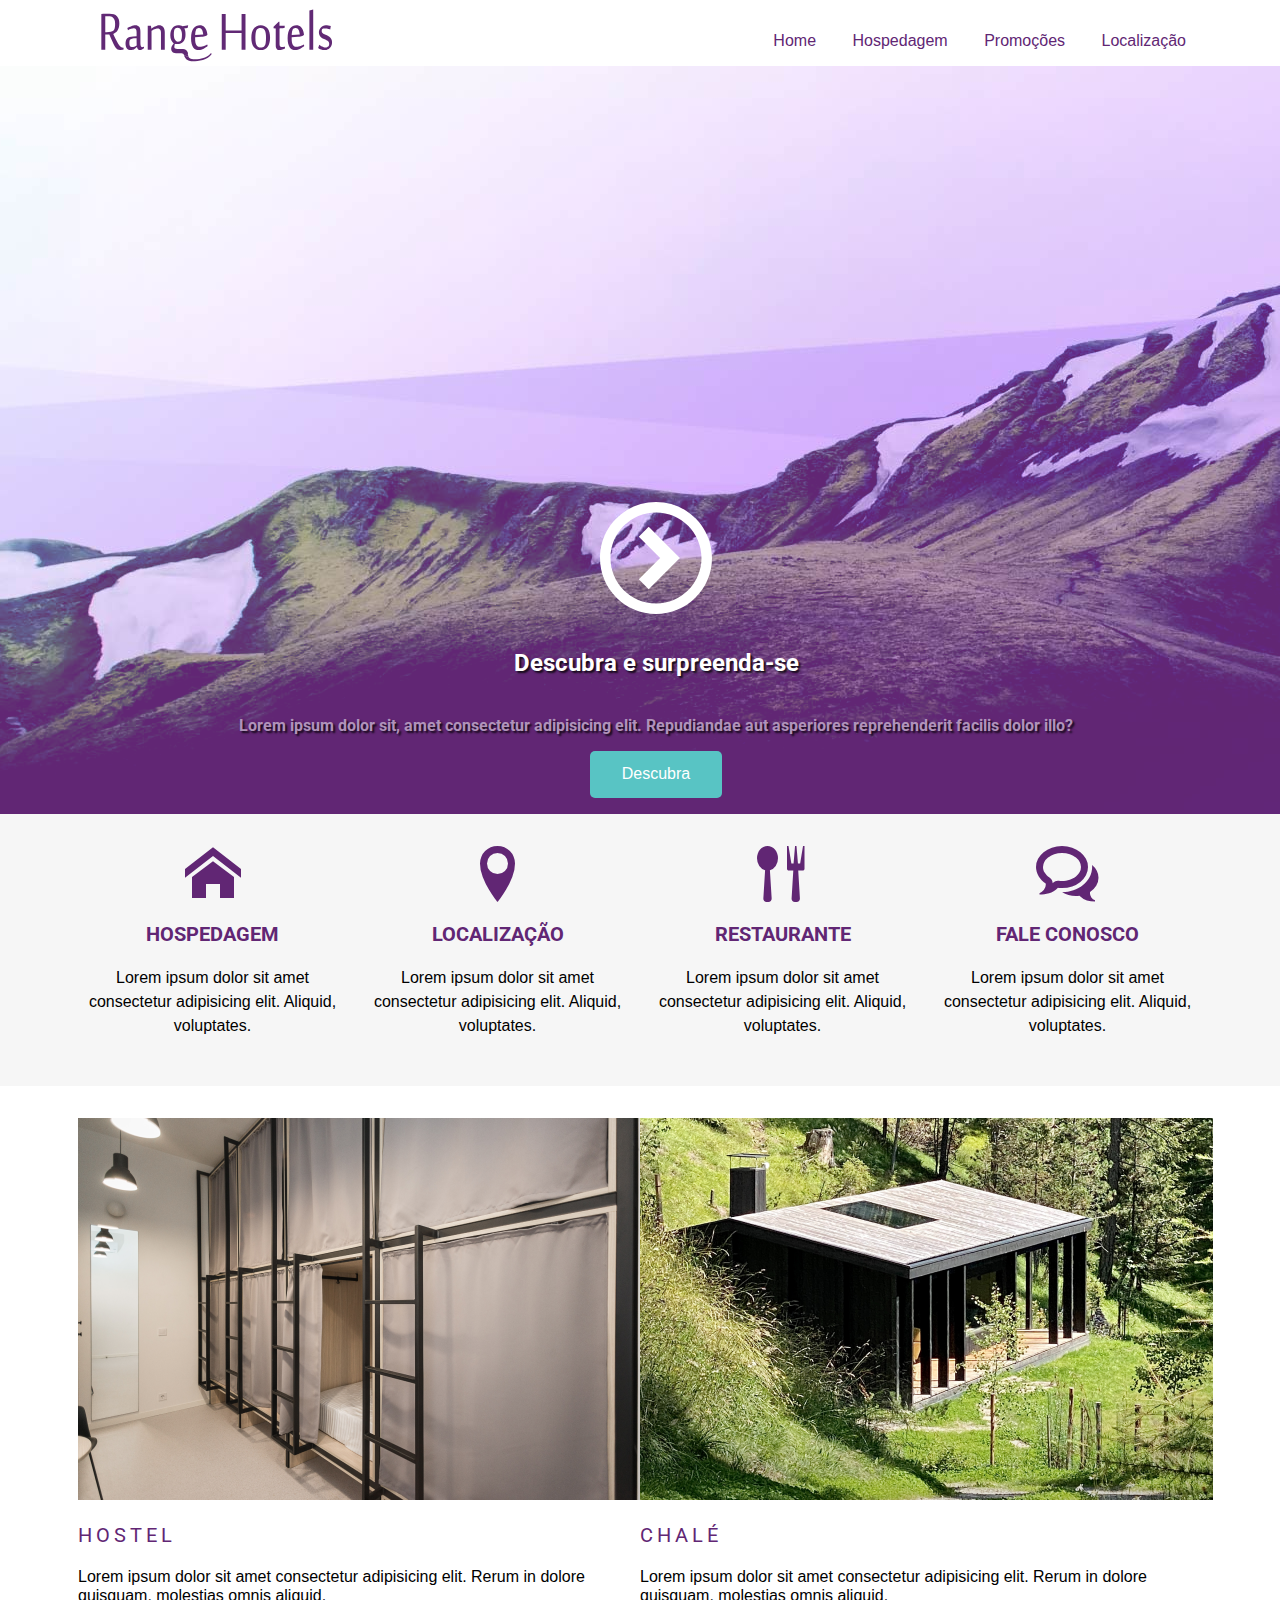
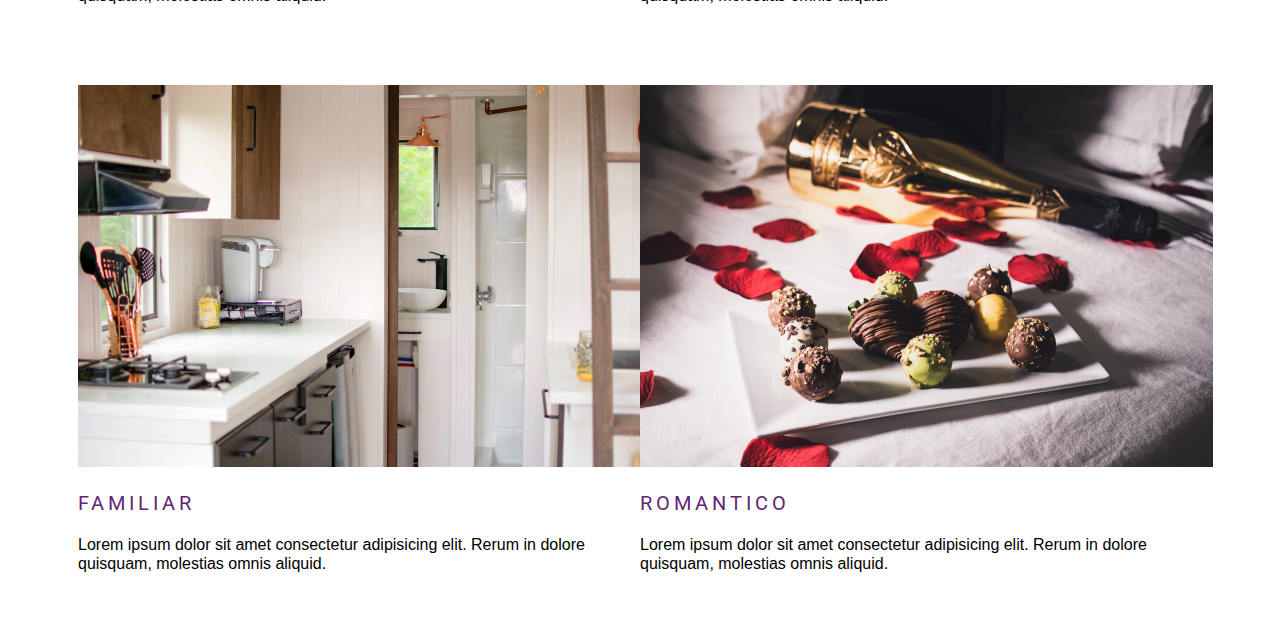
<file: index.html>
<!DOCTYPE html>
<html lang="pt-br">
<head>
    <meta charset="UTF-8">
    <meta name="viewport" content="width=device-width, initial-scale=1.0">
    <title>Hotel Angels</title>

    <link rel="preconnect" href="https://fonts.googleapis.com">
    <link rel="preconnect" href="https://fonts.gstatic.com" crossorigin>
    <link href="https://fonts.googleapis.com/css2?family=Oxygen:wght@400;700&family=Roboto:wght@300;400&display=swap" rel="stylesheet">
    <link rel="stylesheet" href="assets/icomoon-v1.0/style.css">


    <link rel="stylesheet" href="/css/normalize.css">
    <link rel="stylesheet" href="style.css">
</head>

<body>

    <header class="top_header maxWidth">
        <img src="images/logo_mob.svg" class="top_header_logo" alt="Logo Hotel Angels">
            <nav class="top_header_nav">
                <ul>

                    <li>
                        <a href="#">Home</a>
                    </li>

                    <li>
                        <a href="#">Hospedagem</a>
                    </li>

                    <li>
                        <a href="#">Promoções</a>
                    </li>

                    <li>
                        <a href="#">Localização</a>
                    </li>
                
                </ul>
            </nav>
    </header>

<main>
    
    <section class="heroBanner">

        <div>

            <div class="icon_play">
                <img src="images/icon_play.svg" alt="">
            </div>

            
                <h1 class="title_heroBanner">Descubra e surpreenda-se</h1>
                <h2 class="subtitle_heroBanner">Lorem ipsum dolor sit, amet consectetur adipisicing elit. 
                    Repudiandae aut asperiores reprehenderit facilis dolor illo?
                </h2>

                <a href="#" class="btn">Descubra</a>
        </div>

    </section>

    <section class="middleContent">

        <div class="maxWidth row">
            <article class="col col-sm-12 col-md-6 col-xl-3">
                <a href="#">
                    <span class="icon-home"></span>
                    <h3 class="middleContent_tittle">Hospedagem</h3>
                    <p>Lorem ipsum dolor sit amet consectetur adipisicing elit. 
                        Aliquid, voluptates.</p>
                </a>
            </article>

            <article class="col col-sm-12 col-md-6 col-xl-3">
                <a href="#">
                    <span class="icon-location"></span>
                    <h3 class="middleContent_tittle">Localização</h3>
                    <p>Lorem ipsum dolor sit amet consectetur adipisicing elit. 
                        Aliquid, voluptates.</p>
                </a>
            </article>

            <article class="col col-sm-12 col-md-6 col-xl-3">
                <a href="#">
                    <span class="icon-spoon-knife"></span>
                    <h3 class="middleContent_tittle">Restaurante</h3>
                    <p>Lorem ipsum dolor sit amet consectetur adipisicing elit. 
                        Aliquid, voluptates.</p>
                </a>
            </article>

            <article class="col col-sm-12 col-md-6 col-xl-3">
                <a href="#">
                    <span class="icon-bubbles4"></span>
                    <h3 class="middleContent_tittle">Fale Conosco</h3>
                    <p>Lorem ipsum dolor sit amet consectetur adipisicing elit. 
                        Aliquid, voluptates.</p>
                </a>
            </article>

        </div>
        
    </section>

    <section class="mainContent">
        <div class="row maxWidth">

            <article class="mainContent_article col-sm-12 col-xl-6">
                    <div class="mainContent_img"></div>
                        <img src="images/hostel.png" alt="Hostel">
                        <div class="mainContent_text">
                        <h3 class="mainContent_title">Hostel</h3>
                        <p>Lorem ipsum dolor sit amet consectetur adipisicing elit. 
                            Rerum in dolore quisquam, molestias omnis aliquid.</p>
                    </div>    
            </article>

            <article class="mainContent_article col-sm-12 col-xl-6">
                    <div class="mainContent_img"></div>
                        <img src="images/chale.png" alt="Chalé">
                        <div class="mainContent_text">
                        <h3 class="mainContent_title">Chalé</h3>
                        <p>Lorem ipsum dolor sit amet consectetur adipisicing elit. 
                            Rerum in dolore quisquam, molestias omnis aliquid.</p>
                    </div>
            </article>

            <article class="mainContent_article col-sm-12 col-xl-6">
                    <div class="mainContent_img"></div>
                        <img src="images/familiar.png" alt="Familiar">
                        <div class="mainContent_text">
                        <h3 class="mainContent_title">Familiar</h3>
                        <p>Lorem ipsum dolor sit amet consectetur adipisicing elit. 
                            Rerum in dolore quisquam, molestias omnis aliquid.</p>
                    </div>
            </article>

            <article class="mainContent_article col-sm-12 col-xl-6">
                    <div class="mainContent_img"></div>
                        <img src="images/romantico.png" alt="Romantico">
                        <div class="mainContent_text">
                        <h3 class="mainContent_title">Romantico</h3>
                        <p>Lorem ipsum dolor sit amet consectetur adipisicing elit. 
                            Rerum in dolore quisquam, molestias omnis aliquid.</p>
                    </div>
            </article>

        </div>
    </section>

</main>

</body>

</html>
</file>
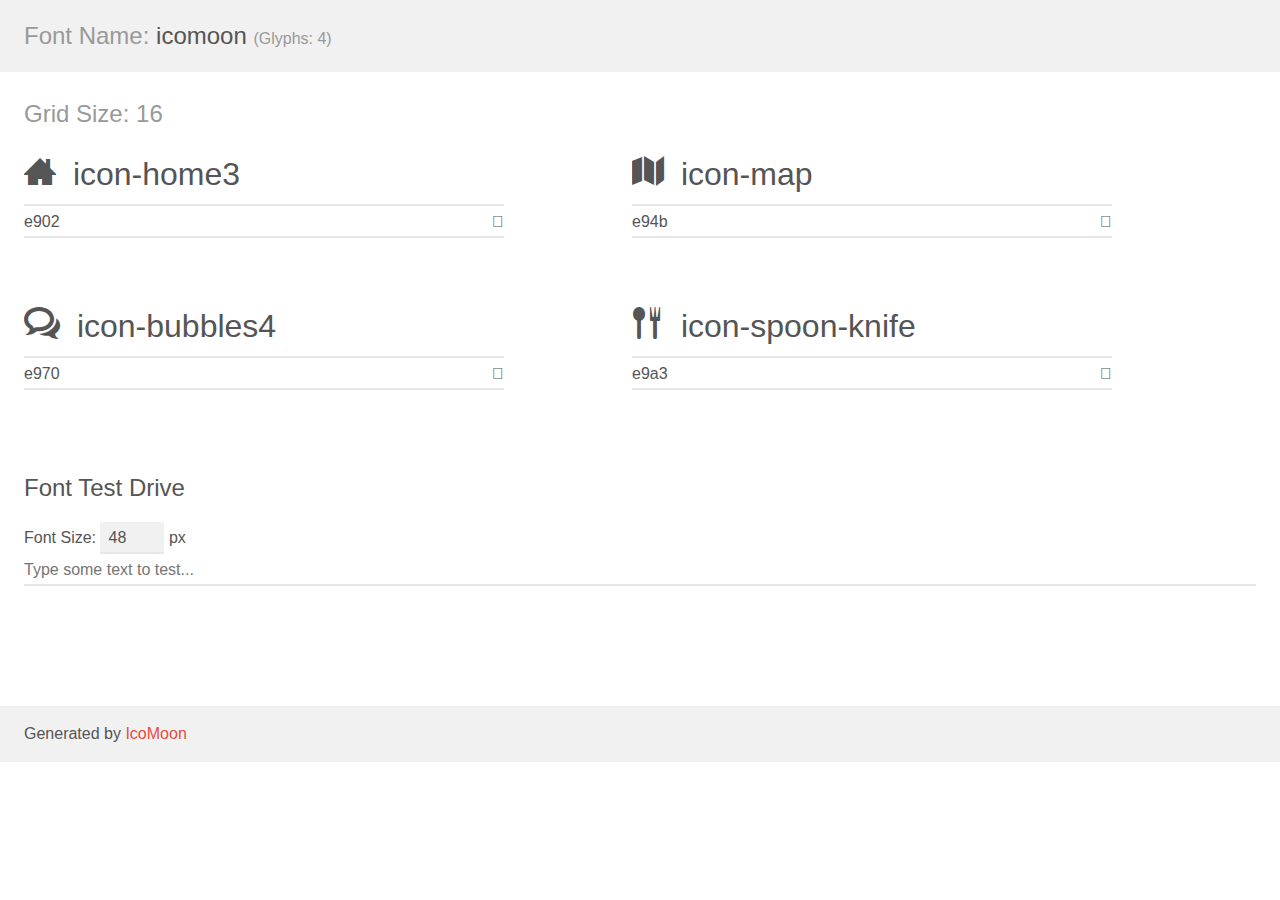
<file: assets/icomoon-icon/demo.html>
<!doctype html>
<html>
<head>
    <meta charset="utf-8">
    <title>IcoMoon Demo</title>
    <meta name="description" content="An Icon Font Generated By IcoMoon.io">
    <meta name="viewport" content="width=device-width, initial-scale=1">
    <link rel="stylesheet" href="demo-files/demo.css">
    <link rel="stylesheet" href="style.css"></head>
<body>
    <div class="bgc1 clearfix">
        <h1 class="mhmm mvm"><span class="fgc1">Font Name:</span> icomoon <small class="fgc1">(Glyphs:&nbsp;4)</small></h1>
    </div>
    <div class="clearfix mhl ptl">
        <h1 class="mvm mtn fgc1">Grid Size: 16</h1>
        <div class="glyph fs1">
            <div class="clearfix bshadow0 pbs">
                <span class="icon-home3"></span>
                <span class="mls"> icon-home3</span>
            </div>
            <fieldset class="fs0 size1of1 clearfix hidden-false">
                <input type="text" readonly value="e902" class="unit size1of2" />
                <input type="text" maxlength="1" readonly value="&#xe902;" class="unitRight size1of2 talign-right" />
            </fieldset>
            <div class="fs0 bshadow0 clearfix hidden-true">
                <span class="unit pvs fgc1">liga: </span>
                <input type="text" readonly value="home3, house3" class="liga unitRight" />
            </div>
        </div>
        <div class="glyph fs1">
            <div class="clearfix bshadow0 pbs">
                <span class="icon-map"></span>
                <span class="mls"> icon-map</span>
            </div>
            <fieldset class="fs0 size1of1 clearfix hidden-false">
                <input type="text" readonly value="e94b" class="unit size1of2" />
                <input type="text" maxlength="1" readonly value="&#xe94b;" class="unitRight size1of2 talign-right" />
            </fieldset>
            <div class="fs0 bshadow0 clearfix hidden-true">
                <span class="unit pvs fgc1">liga: </span>
                <input type="text" readonly value="map, guide" class="liga unitRight" />
            </div>
        </div>
        <div class="glyph fs1">
            <div class="clearfix bshadow0 pbs">
                <span class="icon-bubbles4"></span>
                <span class="mls"> icon-bubbles4</span>
            </div>
            <fieldset class="fs0 size1of1 clearfix hidden-false">
                <input type="text" readonly value="e970" class="unit size1of2" />
                <input type="text" maxlength="1" readonly value="&#xe970;" class="unitRight size1of2 talign-right" />
            </fieldset>
            <div class="fs0 bshadow0 clearfix hidden-true">
                <span class="unit pvs fgc1">liga: </span>
                <input type="text" readonly value="bubbles4, comments4" class="liga unitRight" />
            </div>
        </div>
        <div class="glyph fs1">
            <div class="clearfix bshadow0 pbs">
                <span class="icon-spoon-knife"></span>
                <span class="mls"> icon-spoon-knife</span>
            </div>
            <fieldset class="fs0 size1of1 clearfix hidden-false">
                <input type="text" readonly value="e9a3" class="unit size1of2" />
                <input type="text" maxlength="1" readonly value="&#xe9a3;" class="unitRight size1of2 talign-right" />
            </fieldset>
            <div class="fs0 bshadow0 clearfix hidden-true">
                <span class="unit pvs fgc1">liga: </span>
                <input type="text" readonly value="spoon-knife, food" class="liga unitRight" />
            </div>
        </div>
    </div>

    <!--[if gt IE 8]><!-->
    <div class="mhl clearfix mbl">
        <h1>Font Test Drive</h1>
        <label>
            Font Size: <input id="fontSize" type="number" class="textbox0 mbm"
            min="8" value="48" />
            px
        </label>
        <input id="testText" type="text" class="phl size1of1 mvl"
        placeholder="Type some text to test..." value=""/>
        <div id="testDrive" class="icon-" style="font-family: icomoon">&nbsp;
        </div>
    </div>
    <!--<![endif]-->
    <div class="bgc1 clearfix">
        <p class="mhl">Generated by <a href="https://icomoon.io/app">IcoMoon</a></p>
    </div>

    <script src="demo-files/demo.js"></script>
</body>
</html>
</file>
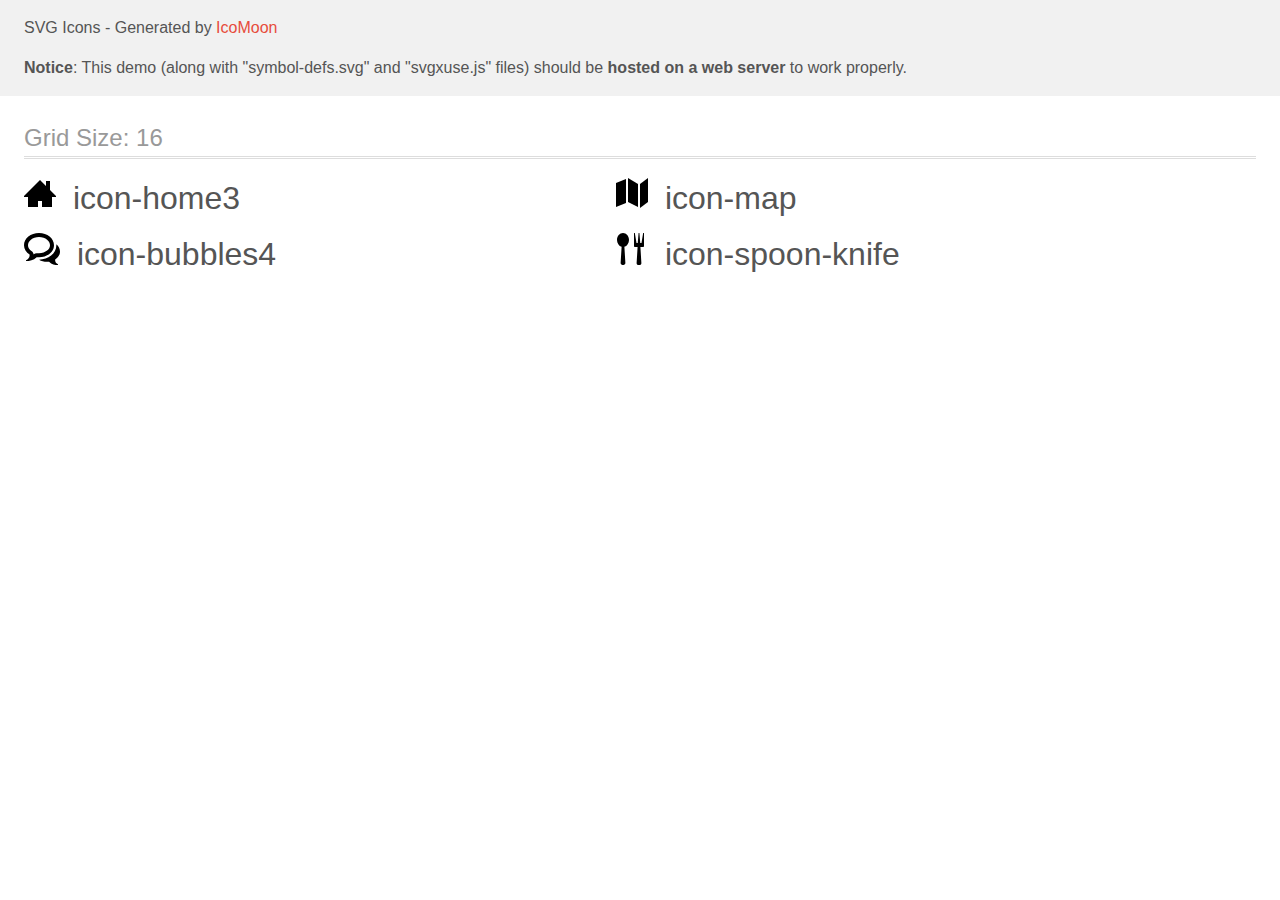
<file: assets/icomoon-svg/demo-external-svg.html>
<!doctype html>
<html>
<head>
    <title>IcoMoon - SVG Icons</title>
    <meta charset="utf-8">
    <meta name="viewport" content="width=device-width, initial-scale=1">
    <link rel="stylesheet" href="demo-files/demo.css">
    <link rel="stylesheet" href="style.css">
</head>
<body>
<header class="bgc1 clearfix">
<div class="mhl">
    <p>SVG Icons - Generated by <a href="https://icomoon.io/app">IcoMoon</a></p><p><strong>Notice</strong>: This demo (along with "symbol-defs.svg" and "svgxuse.js" files) should be <b>hosted on a web server</b> to work properly.</p>
</div>
</header>
    <div class="clearfix mhl ptl">
        <h1 class="mvm mtn fgc1">Grid Size: 16</h1>
        <div class="glyph fs1">
            <div class="clearfix pbs">
                <svg class="icon icon-home3"><use xlink:href="symbol-defs.svg#icon-home3"></use></svg><span class="name"> icon-home3</span>
            </div>
        </div>
        <div class="glyph fs1">
            <div class="clearfix pbs">
                <svg class="icon icon-map"><use xlink:href="symbol-defs.svg#icon-map"></use></svg><span class="name"> icon-map</span>
            </div>
        </div>
        <div class="glyph fs1">
            <div class="clearfix pbs">
                <svg class="icon icon-bubbles4"><use xlink:href="symbol-defs.svg#icon-bubbles4"></use></svg><span class="name"> icon-bubbles4</span>
            </div>
        </div>
        <div class="glyph fs1">
            <div class="clearfix pbs">
                <svg class="icon icon-spoon-knife"><use xlink:href="symbol-defs.svg#icon-spoon-knife"></use></svg><span class="name"> icon-spoon-knife</span>
            </div>
        </div>
  </div>
<script defer src="svgxuse.js"></script>
</body>
</html>
</file>
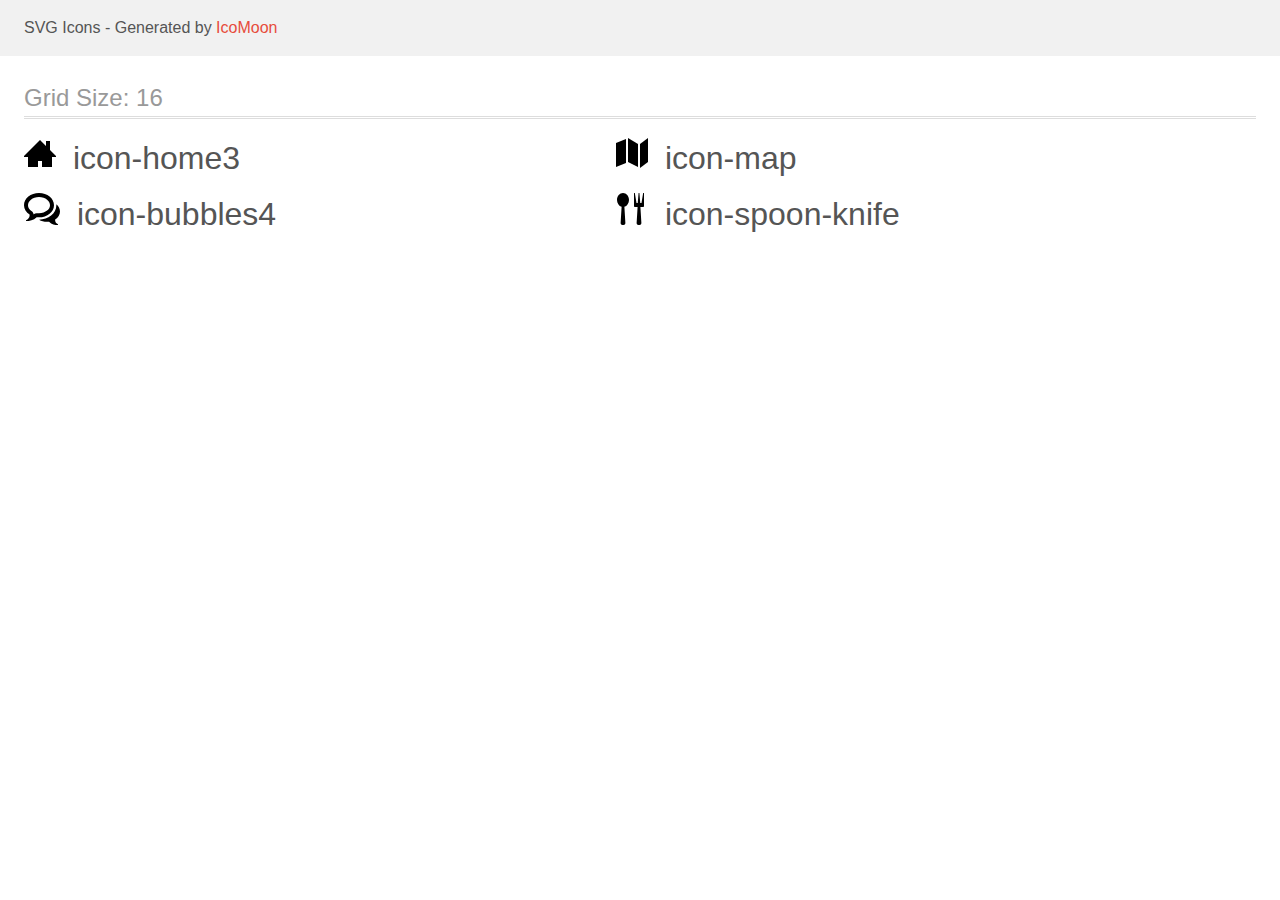
<file: assets/icomoon-svg/demo.html>
<!doctype html>
<html>
<head>
    <title>IcoMoon - SVG Icons</title>
    <meta charset="utf-8">
    <meta name="viewport" content="width=device-width, initial-scale=1">
    <link rel="stylesheet" href="demo-files/demo.css">
    <link rel="stylesheet" href="style.css">
</head>
<body>
<svg aria-hidden="true" style="position: absolute; width: 0; height: 0; overflow: hidden;" version="1.1" xmlns="http://www.w3.org/2000/svg" xmlns:xlink="http://www.w3.org/1999/xlink">
<defs>
<symbol id="icon-home3" viewBox="0 0 32 32">
<path d="M32 19l-6-6v-9h-4v5l-6-6-16 16v1h4v10h10v-6h4v6h10v-10h4z"></path>
</symbol>
<symbol id="icon-map" viewBox="0 0 32 32">
<path d="M0 6l10-4v24l-10 4z"></path>
<path d="M12 1l10 6v23l-10-5z"></path>
<path d="M24 7l8-6v24l-8 6z"></path>
</symbol>
<symbol id="icon-bubbles4" viewBox="0 0 36 32">
<path d="M15 4c-1.583 0-3.112 0.248-4.543 0.738-1.341 0.459-2.535 1.107-3.547 1.926-1.876 1.518-2.91 3.463-2.91 5.474 0 1.125 0.315 2.217 0.935 3.247 0.646 1.073 1.622 2.056 2.821 2.842 0.951 0.624 1.592 1.623 1.761 2.748 0.028 0.187 0.051 0.375 0.068 0.564 0.085-0.079 0.169-0.16 0.254-0.244 0.754-0.751 1.771-1.166 2.823-1.166 0.167 0 0.335 0.011 0.503 0.032 0.605 0.077 1.223 0.116 1.836 0.116 1.583 0 3.112-0.248 4.543-0.738 1.341-0.459 2.535-1.107 3.547-1.926 1.876-1.518 2.91-3.463 2.91-5.474s-1.033-3.956-2.91-5.474c-1.012-0.819-2.206-1.467-3.547-1.926-1.431-0.49-2.96-0.738-4.543-0.738zM15 0v0c8.284 0 15 5.435 15 12.139s-6.716 12.139-15 12.139c-0.796 0-1.576-0.051-2.339-0.147-3.222 3.209-6.943 3.785-10.661 3.869v-0.785c2.008-0.98 3.625-2.765 3.625-4.804 0-0.285-0.022-0.564-0.063-0.837-3.392-2.225-5.562-5.625-5.562-9.434 0-6.704 6.716-12.139 15-12.139zM31.125 27.209c0 1.748 1.135 3.278 2.875 4.118v0.673c-3.223-0.072-6.181-0.566-8.973-3.316-0.661 0.083-1.337 0.126-2.027 0.126-2.983 0-5.732-0.805-7.925-2.157 4.521-0.016 8.789-1.464 12.026-4.084 1.631-1.32 2.919-2.87 3.825-4.605 0.961-1.84 1.449-3.799 1.449-5.825 0-0.326-0.014-0.651-0.039-0.974 2.268 1.873 3.664 4.426 3.664 7.24 0 3.265-1.88 6.179-4.82 8.086-0.036 0.234-0.055 0.474-0.055 0.718z"></path>
</symbol>
<symbol id="icon-spoon-knife" viewBox="0 0 32 32">
<path d="M7 0c-3.314 0-6 3.134-6 7 0 3.31 1.969 6.083 4.616 6.812l-0.993 16.191c-0.067 1.098 0.778 1.996 1.878 1.996h1c1.1 0 1.945-0.898 1.878-1.996l-0.993-16.191c2.646-0.729 4.616-3.502 4.616-6.812 0-3.866-2.686-7-6-7zM27.167 0l-1.667 10h-1.25l-0.833-10h-0.833l-0.833 10h-1.25l-1.667-10h-0.833v13c0 0.552 0.448 1 1 1h2.604l-0.982 16.004c-0.067 1.098 0.778 1.996 1.878 1.996h1c1.1 0 1.945-0.898 1.878-1.996l-0.982-16.004h2.604c0.552 0 1-0.448 1-1v-13h-0.833z"></path>
</symbol>
</defs>
</svg>

<header class="bgc1 clearfix">
<div class="mhl">
    <p>SVG Icons - Generated by <a href="https://icomoon.io/app">IcoMoon</a></p>
</div>
</header>
    <div class="clearfix mhl ptl">
        <h1 class="mvm mtn fgc1">Grid Size: 16</h1>
        <div class="glyph fs1">
            <div class="clearfix pbs">
                <svg class="icon icon-home3"><use xlink:href="#icon-home3"></use></svg><span class="name"> icon-home3</span>
            </div>
        </div>
        <div class="glyph fs1">
            <div class="clearfix pbs">
                <svg class="icon icon-map"><use xlink:href="#icon-map"></use></svg><span class="name"> icon-map</span>
            </div>
        </div>
        <div class="glyph fs1">
            <div class="clearfix pbs">
                <svg class="icon icon-bubbles4"><use xlink:href="#icon-bubbles4"></use></svg><span class="name"> icon-bubbles4</span>
            </div>
        </div>
        <div class="glyph fs1">
            <div class="clearfix pbs">
                <svg class="icon icon-spoon-knife"><use xlink:href="#icon-spoon-knife"></use></svg><span class="name"> icon-spoon-knife</span>
            </div>
        </div>
  </div>
<script defer src="svgxuse.js"></script>
</body>
</html>
</file>
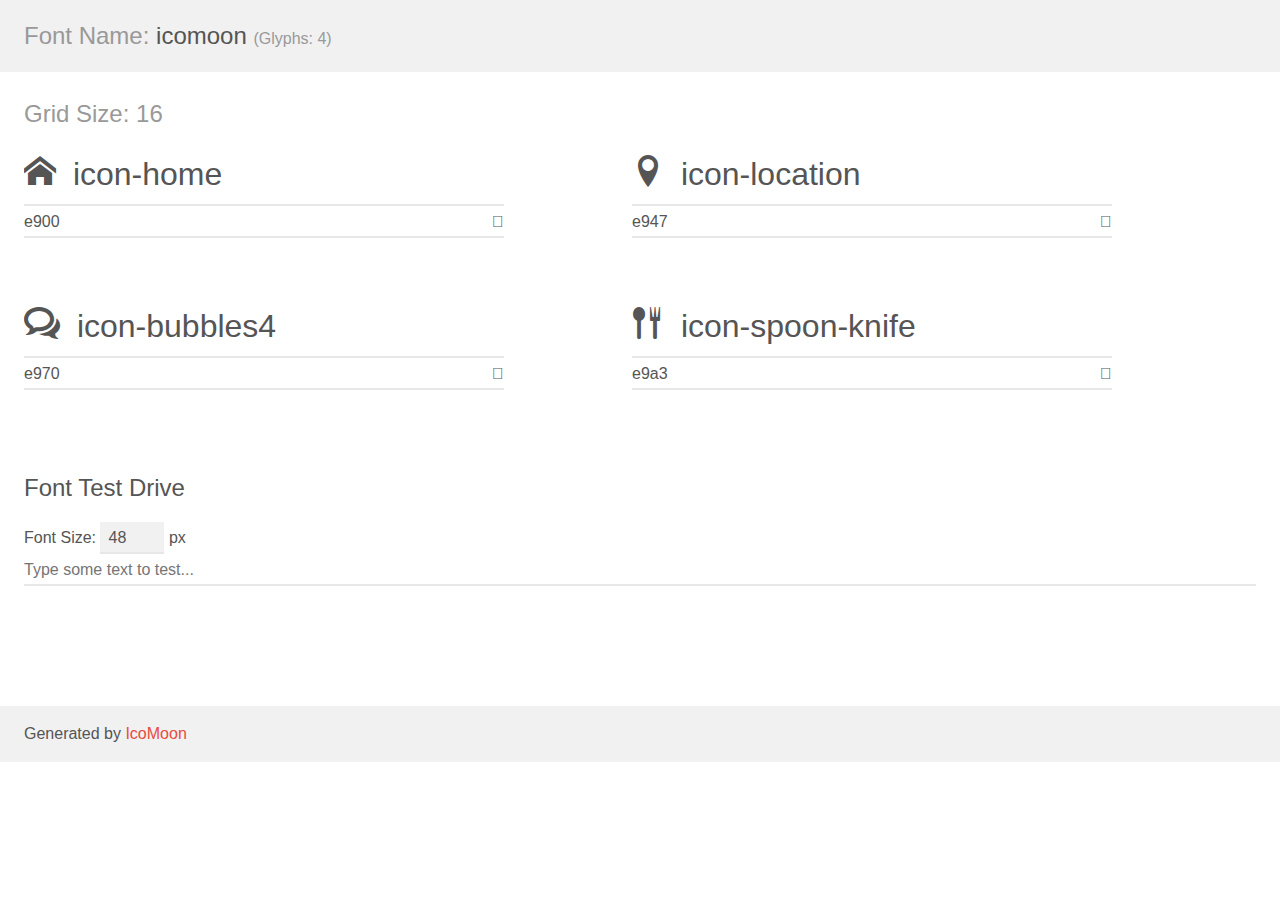
<file: assets/icomoon-v1.0/demo.html>
<!doctype html>
<html>
<head>
    <meta charset="utf-8">
    <title>IcoMoon Demo</title>
    <meta name="description" content="An Icon Font Generated By IcoMoon.io">
    <meta name="viewport" content="width=device-width, initial-scale=1">
    <link rel="stylesheet" href="demo-files/demo.css">
    <link rel="stylesheet" href="style.css"></head>
<body>
    <div class="bgc1 clearfix">
        <h1 class="mhmm mvm"><span class="fgc1">Font Name:</span> icomoon <small class="fgc1">(Glyphs:&nbsp;4)</small></h1>
    </div>
    <div class="clearfix mhl ptl">
        <h1 class="mvm mtn fgc1">Grid Size: 16</h1>
        <div class="glyph fs1">
            <div class="clearfix bshadow0 pbs">
                <span class="icon-home"></span>
                <span class="mls"> icon-home</span>
            </div>
            <fieldset class="fs0 size1of1 clearfix hidden-false">
                <input type="text" readonly value="e900" class="unit size1of2" />
                <input type="text" maxlength="1" readonly value="&#xe900;" class="unitRight size1of2 talign-right" />
            </fieldset>
            <div class="fs0 bshadow0 clearfix hidden-true">
                <span class="unit pvs fgc1">liga: </span>
                <input type="text" readonly value="home, house" class="liga unitRight" />
            </div>
        </div>
        <div class="glyph fs1">
            <div class="clearfix bshadow0 pbs">
                <span class="icon-location"></span>
                <span class="mls"> icon-location</span>
            </div>
            <fieldset class="fs0 size1of1 clearfix hidden-false">
                <input type="text" readonly value="e947" class="unit size1of2" />
                <input type="text" maxlength="1" readonly value="&#xe947;" class="unitRight size1of2 talign-right" />
            </fieldset>
            <div class="fs0 bshadow0 clearfix hidden-true">
                <span class="unit pvs fgc1">liga: </span>
                <input type="text" readonly value="location, map-marker" class="liga unitRight" />
            </div>
        </div>
        <div class="glyph fs1">
            <div class="clearfix bshadow0 pbs">
                <span class="icon-bubbles4"></span>
                <span class="mls"> icon-bubbles4</span>
            </div>
            <fieldset class="fs0 size1of1 clearfix hidden-false">
                <input type="text" readonly value="e970" class="unit size1of2" />
                <input type="text" maxlength="1" readonly value="&#xe970;" class="unitRight size1of2 talign-right" />
            </fieldset>
            <div class="fs0 bshadow0 clearfix hidden-true">
                <span class="unit pvs fgc1">liga: </span>
                <input type="text" readonly value="bubbles4, comments4" class="liga unitRight" />
            </div>
        </div>
        <div class="glyph fs1">
            <div class="clearfix bshadow0 pbs">
                <span class="icon-spoon-knife"></span>
                <span class="mls"> icon-spoon-knife</span>
            </div>
            <fieldset class="fs0 size1of1 clearfix hidden-false">
                <input type="text" readonly value="e9a3" class="unit size1of2" />
                <input type="text" maxlength="1" readonly value="&#xe9a3;" class="unitRight size1of2 talign-right" />
            </fieldset>
            <div class="fs0 bshadow0 clearfix hidden-true">
                <span class="unit pvs fgc1">liga: </span>
                <input type="text" readonly value="spoon-knife, food" class="liga unitRight" />
            </div>
        </div>
    </div>

    <!--[if gt IE 8]><!-->
    <div class="mhl clearfix mbl">
        <h1>Font Test Drive</h1>
        <label>
            Font Size: <input id="fontSize" type="number" class="textbox0 mbm"
            min="8" value="48" />
            px
        </label>
        <input id="testText" type="text" class="phl size1of1 mvl"
        placeholder="Type some text to test..." value=""/>
        <div id="testDrive" class="icon-" style="font-family: icomoon">&nbsp;
        </div>
    </div>
    <!--<![endif]-->
    <div class="bgc1 clearfix">
        <p class="mhl">Generated by <a href="https://icomoon.io/app">IcoMoon</a></p>
    </div>

    <script src="demo-files/demo.js"></script>
</body>
</html>
</file>
<file: assets/icomoon-v1.0/style.css>
@font-face {
  font-family: 'icomoon';
  src:  url('fonts/icomoon.eot?dstzma');
  src:  url('fonts/icomoon.eot?dstzma#iefix') format('embedded-opentype'),
    url('fonts/icomoon.ttf?dstzma') format('truetype'),
    url('fonts/icomoon.woff?dstzma') format('woff'),
    url('fonts/icomoon.svg?dstzma#icomoon') format('svg');
  font-weight: normal;
  font-style: normal;
  font-display: block;
}

[class^="icon-"], [class*=" icon-"] {
  /* use !important to prevent issues with browser extensions that change fonts */
  font-family: 'icomoon' !important;
  speak: never;
  font-style: normal;
  font-weight: normal;
  font-variant: normal;
  text-transform: none;
  line-height: 1;

  /* Better Font Rendering =========== */
  -webkit-font-smoothing: antialiased;
  -moz-osx-font-smoothing: grayscale;
}

.icon-home:before {
  content: "\e900";
}
.icon-location:before {
  content: "\e947";
}
.icon-bubbles4:before {
  content: "\e970";
}
.icon-spoon-knife:before {
  content: "\e9a3";
}
</file>
<file: style.css>
:root {
    --primary-color: #612674;
    --defaul-gap: 1rem;
}

html {
    font-family: sans-serif;
}

h1, h2, h3, h4 {
    font-family: 'Oxygen', sans-serif;
    font-family: 'Roboto', sans-serif;
}

.maxWidth {
    max-width: 70.25em;
    margin: auto;
}

.top_header {
    text-align: center;
}

.top_header_nav {
    background-color: var(--primary-color);
}

.top_header_nav ul {
    list-style-type: none;
    padding: 0;
    margin-bottom: 0;
}

.top_header_nav a {
    color: white;
    text-decoration: none;
    display: block;
    padding: 1em;
}

.top_header_nav li:hover {
    background-color: color-mix(in srgb,var(--primary-color), white 10%)
}

@media screen and (min-width: 48.75em) {
    .top_header {
        display: flex;
        justify-content: space-between;
    }

    .top_header_logo{
        margin-left: 1em;
    }

    .top_header_nav{
        background-color: initial;
    }

    .top_header_nav a {
        color: var(--primary-color);
    }

    .top_header_nav a:hover {
        background-color: color-mix(in srgb, var(--primary-color), white 85%);
    }

    .top_header_nav li {
        display: inline-block
    }
}

.heroBanner {
    text-align: center;
    background-color: #f6f6f6;
    padding: 1em;
}

.icon_play {
  height: 5em;
  width: 5em;
  display: none;
}

.icon_play img {
    width: 100%;
}

.title_heroBanner {
    color: var(--primary-color);
    font-size: 1.5em;
    margin: 1.5em 0;
}

.subtitle_heroBanner {
    font-size: 1em;
    color: color-mix(in srgb, var(--primary-color) , white);
    line-height: 1.5;
}

.btn {
    display: inline-block;
    padding: .9em 2em;
    background-color: #58c4c4;
    text-decoration: none;
    border-radius: 5px;
    color: white;
}

@media screen and (min-width: 48.75em) {
    .heroBanner{
        background-color: var(--primary-color);
        color: white;
    }

    .icon_play {
        display: block;
        margin: auto;
    }

    .title_heroBanner, subtitle_heroBanner {
        color: white;
    }
}

@media screen and (min-width: 56.25em){
    .heroBanner{
        background-image: url(images/bg_topo_1198x670.jpg);
        aspect-ratio: 1198 / 670;

        display: flex;
        justify-content: center;
        align-items: flex-end;
    }

    .heroBanner .maxWidth {
        margin: initial;
        margin-bottom: 4em;
        width: 75%;
    } 
}

@media screen and (min-width: 74em){
    .heroBanner {
        background-image: linear-gradient(transparent, var(--primary-color)), url(images/bg_topo_1600x1374.jpg);
        background-blend-mode: lighten;
        background-position: center top;
        background-color: var(--primary-color);
        background-repeat: no-repeat;

        max-height: 80vh;
        width: 100%;
    }

    .heroBanner .maxWidth {
        width: 50%;
    }

    .icon_play {
        width: 7em;
        height: 7em;
    }

    .title_heroBanner, .subtitle_heroBanner {
        text-shadow: 2px 2px 2px rgba(0, 0, 0, .8);
    }
}

.middleContent{
    background-color: #f6f6f6;
    text-align: center;
    padding: 2em;
}

.middleContent a {
    color: inherit;
    text-decoration: none;
}

.middleContent_tittle {
    text-transform: uppercase;
    color: var(--primary-color);
    font-size: 1.25em;
}

.middleContent span[class^='icon-']{
    color: var(--primary-color);
    font-size: 3.5em;
}

.middleContent p {
    line-height: 1.5;
}

 .row {
    display: flex;
    flex-wrap: wrap;
    gap: var(--defaul-gap);
 }

 .col {
    flex: 1 0 auto;
    width: 100%;
 }

 .col-sm-12 {
    width: 100%;
 }

 @media screen and (min-width: 48.75em){
    .col-md-6 {
        width: calc(50% - var(--defaul-gap));
    }
 }

 @media screen and (min-width: 74em){
    .col-xl-3 {
        width: calc(25% - var(--defaul-gap));
    }

    .col-xl-6 {
        width: calc(50% - var(--defaul-gap)); 
    }

 }

 .mainContent {
    padding: 2em;
 }

 .mainContent p {
    line-height: 1.2;
 }

 .mainContent_img img {
    width: 100%;
 }

 .mainContent_title {
    text-transform: uppercase;
    color: var(--primary-color);
    font-weight: normal;
    letter-spacing: .2em;
    font-size: 1.25em;
 }

 .mainContent .row {
    row-gap: 4em;
 }
</file>
<file: assets/icomoon-icon/demo-files/demo.css>
body {
  padding: 0;
  margin: 0;
  font-family: sans-serif;
  font-size: 1em;
  line-height: 1.5;
  color: #555;
  background: #fff;
}
h1 {
  font-size: 1.5em;
  font-weight: normal;
}
small {
  font-size: .66666667em;
}
a {
  color: #e74c3c;
  text-decoration: none;
}
a:hover, a:focus {
  box-shadow: 0 1px #e74c3c;
}
.bshadow0, input {
  box-shadow: inset 0 -2px #e7e7e7;
}
input:hover {
  box-shadow: inset 0 -2px #ccc;
}
input, fieldset {
  font-family: sans-serif;
  font-size: 1em;
  margin: 0;
  padding: 0;
  border: 0;
}
input {
  color: inherit;
  line-height: 1.5;
  height: 1.5em;
  padding: .25em 0;
}
input:focus {
  outline: none;
  box-shadow: inset 0 -2px #449fdb;
}
.glyph {
  font-size: 16px;
  width: 15em;
  padding-bottom: 1em;
  margin-right: 4em;
  margin-bottom: 1em;
  float: left;
  overflow: hidden;
}
.liga {
  width: 80%;
  width: calc(100% - 2.5em);
}
.talign-right {
  text-align: right;
}
.talign-center {
  text-align: center;
}
.bgc1 {
  background: #f1f1f1;
}
.fgc1 {
  color: #999;
}
.fgc0 {
  color: #000;
}
p {
  margin-top: 1em;
  margin-bottom: 1em;
}
.mvm {
  margin-top: .75em;
  margin-bottom: .75em;
}
.mtn {
  margin-top: 0;
}
.mtl, .mal {
  margin-top: 1.5em;
}
.mbl, .mal {
  margin-bottom: 1.5em;
}
.mal, .mhl {
  margin-left: 1.5em;
  margin-right: 1.5em;
}
.mhmm {
  margin-left: 1em;
  margin-right: 1em;
}
.mls {
  margin-left: .25em;
}
.ptl {
  padding-top: 1.5em;
}
.pbs, .pvs {
  padding-bottom: .25em;
}
.pvs, .pts {
  padding-top: .25em;
}
.unit {
  float: left;
}
.unitRight {
  float: right;
}
.size1of2 {
  width: 50%;
}
.size1of1 {
  width: 100%;
}
.clearfix:before, .clearfix:after {
  content: " ";
  display: table;
}
.clearfix:after {
  clear: both;
}
.hidden-true {
  display: none;
}
.textbox0 {
  width: 3em;
  background: #f1f1f1;
  padding: .25em .5em;
  line-height: 1.5;
  height: 1.5em;
}
#testDrive {
  display: block;
  padding-top: 24px;
  line-height: 1.5;
}
.fs0 {
  font-size: 16px;
}
.fs1 {
  font-size: 32px;
}
</file>
<file: assets/icomoon-icon/style.css>
@font-face {
  font-family: 'icomoon';
  src:  url('fonts/icomoon.eot?viyv3b');
  src:  url('fonts/icomoon.eot?viyv3b#iefix') format('embedded-opentype'),
    url('fonts/icomoon.ttf?viyv3b') format('truetype'),
    url('fonts/icomoon.woff?viyv3b') format('woff'),
    url('fonts/icomoon.svg?viyv3b#icomoon') format('svg');
  font-weight: normal;
  font-style: normal;
  font-display: block;
}

[class^="icon-"], [class*=" icon-"] {
  /* use !important to prevent issues with browser extensions that change fonts */
  font-family: 'icomoon' !important;
  speak: never;
  font-style: normal;
  font-weight: normal;
  font-variant: normal;
  text-transform: none;
  line-height: 1;

  /* Better Font Rendering =========== */
  -webkit-font-smoothing: antialiased;
  -moz-osx-font-smoothing: grayscale;
}

.icon-home3:before {
  content: "\e902";
}
.icon-map:before {
  content: "\e94b";
}
.icon-bubbles4:before {
  content: "\e970";
}
.icon-spoon-knife:before {
  content: "\e9a3";
}
</file>
<file: assets/icomoon-svg/demo-files/demo.css>
body {
  padding: 0;
  margin: 0;
  font-family: sans-serif;
  font-size: 1em;
  line-height: 1.5;
  color: #555;
  background: #fff;
}
h1 {
  font-size: 1.5em;
  font-weight: normal;
  box-shadow: 0 1px #ddd, 0 2px #fff, 0 3px #ddd;
}
small {
  font-size: .66666667em;
}
a {
  color: #e74c3c;
  text-decoration: none;
}
a:hover, a:focus {
  box-shadow: 0 1px #e74c3c;
}
.bshadow0, input {
  box-shadow: inset 0 -2px #e7e7e7;
}
input:hover {
  box-shadow: inset 0 -2px #ccc;
}
input, fieldset {
  font-size: 1em;
  margin: 0;
  padding: 0;
  border: 0;
}
input {
  color: inherit;
  line-height: 1.5;
  height: 1.5em;
  padding: .25em 0;
}
input:focus {
  outline: none;
  box-shadow: inset 0 -2px #449fdb;
}
.glyph {
  font-size: 16px;
  margin-right: 1.5em;
  float: left;
  width: 17em;
}
svg {
  color: #000;
}
.liga {
  width: 80%;
  width: calc(100% - 2.5em);
}
.talign-right {
  text-align: right;
}
.talign-center {
  text-align: center;
}
.bgc1 {
  background: #f1f1f1;
}
.fgc0 {
  color: #000;
}
.fgc1 {
  color: #999;
}
p {
  margin-top: 1em;
  margin-bottom: 1em;
}
.mvm {
  margin-top: .75em;
  margin-bottom: .75em;
}
.mtn {
  margin-top: 0;
}
.mtl, .mal {
  margin-top: 1.5em;
}
.mbl, .mal {
  margin-bottom: 1.5em;
}
.mal, .mhl {
  margin-left: 1.5em;
  margin-right: 1.5em;
}
.mhmm {
  margin-left: 1em;
  margin-right: 1em;
}
.ptl {
  padding-top: 1.5em;
}
.pbs, .pvs {
  padding-bottom: .25em;
}
.pvs, .pts {
  padding-top: .25em;
}
.unit {
  float: left;
}
.unitRight {
  float: right;
}
.size1of2 {
  width: 50%;
}
.size1of1 {
  width: 100%;
}
.clearfix:before, .clearfix:after {
  content: " ";
  display: table;
}
.clearfix:after {
  clear: both;
}
.hidden-true {
  display: none;
}
.textbox0 {
  width: 3em;
  background: #f1f1f1;
  padding: .25em .5em;
  line-height: 1.5;
  height: 1.5em;
}
.fs0 {
  font-size: 16px;
}
.fs1 {
  font-size: 32px;
}
.name {
  margin-left: .25em;
}
</file>
<file: assets/icomoon-svg/style.css>
.icon {
  display: inline-block;
  width: 1em;
  height: 1em;
  stroke-width: 0;
  stroke: currentColor;
  fill: currentColor;
}

/* ==========================================
Single-colored icons can be modified like so:
.icon-name {
  font-size: 32px;
  color: red;
}
========================================== */

.icon-bubbles4 {
  width: 1.125em;
}
</file>
<file: assets/icomoon-v1.0/demo-files/demo.css>
body {
  padding: 0;
  margin: 0;
  font-family: sans-serif;
  font-size: 1em;
  line-height: 1.5;
  color: #555;
  background: #fff;
}
h1 {
  font-size: 1.5em;
  font-weight: normal;
}
small {
  font-size: .66666667em;
}
a {
  color: #e74c3c;
  text-decoration: none;
}
a:hover, a:focus {
  box-shadow: 0 1px #e74c3c;
}
.bshadow0, input {
  box-shadow: inset 0 -2px #e7e7e7;
}
input:hover {
  box-shadow: inset 0 -2px #ccc;
}
input, fieldset {
  font-family: sans-serif;
  font-size: 1em;
  margin: 0;
  padding: 0;
  border: 0;
}
input {
  color: inherit;
  line-height: 1.5;
  height: 1.5em;
  padding: .25em 0;
}
input:focus {
  outline: none;
  box-shadow: inset 0 -2px #449fdb;
}
.glyph {
  font-size: 16px;
  width: 15em;
  padding-bottom: 1em;
  margin-right: 4em;
  margin-bottom: 1em;
  float: left;
  overflow: hidden;
}
.liga {
  width: 80%;
  width: calc(100% - 2.5em);
}
.talign-right {
  text-align: right;
}
.talign-center {
  text-align: center;
}
.bgc1 {
  background: #f1f1f1;
}
.fgc1 {
  color: #999;
}
.fgc0 {
  color: #000;
}
p {
  margin-top: 1em;
  margin-bottom: 1em;
}
.mvm {
  margin-top: .75em;
  margin-bottom: .75em;
}
.mtn {
  margin-top: 0;
}
.mtl, .mal {
  margin-top: 1.5em;
}
.mbl, .mal {
  margin-bottom: 1.5em;
}
.mal, .mhl {
  margin-left: 1.5em;
  margin-right: 1.5em;
}
.mhmm {
  margin-left: 1em;
  margin-right: 1em;
}
.mls {
  margin-left: .25em;
}
.ptl {
  padding-top: 1.5em;
}
.pbs, .pvs {
  padding-bottom: .25em;
}
.pvs, .pts {
  padding-top: .25em;
}
.unit {
  float: left;
}
.unitRight {
  float: right;
}
.size1of2 {
  width: 50%;
}
.size1of1 {
  width: 100%;
}
.clearfix:before, .clearfix:after {
  content: " ";
  display: table;
}
.clearfix:after {
  clear: both;
}
.hidden-true {
  display: none;
}
.textbox0 {
  width: 3em;
  background: #f1f1f1;
  padding: .25em .5em;
  line-height: 1.5;
  height: 1.5em;
}
#testDrive {
  display: block;
  padding-top: 24px;
  line-height: 1.5;
}
.fs0 {
  font-size: 16px;
}
.fs1 {
  font-size: 32px;
}
</file>
